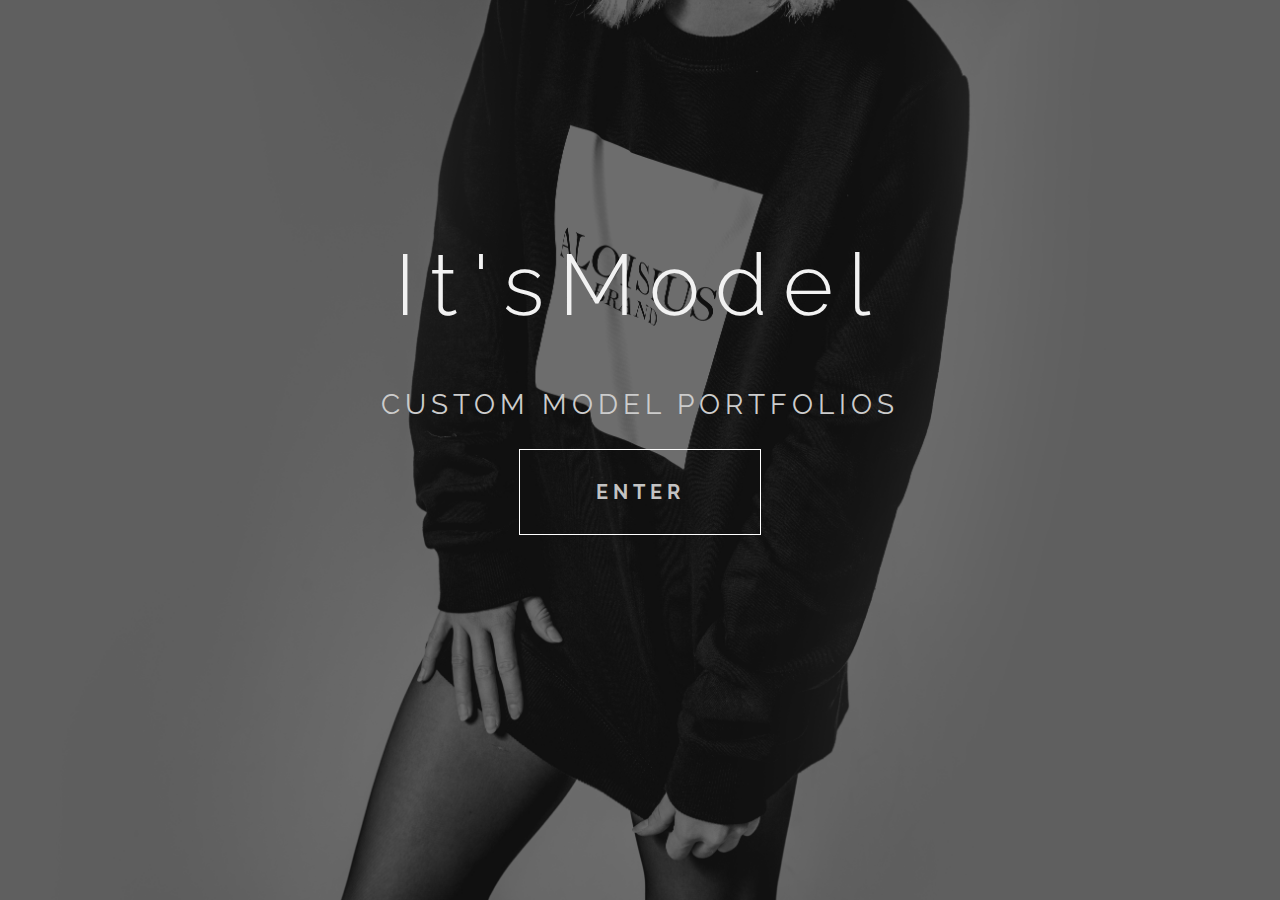
<file: index.html>
<!DOCTYPE html>
<html xmlns="http://www.w3.org/1999/xhtml">
    <head>
        <title>It's Model | Custom Model Portfolios</title>

        <meta http-equiv="Content-Type" content="text/html; charset=UTF-8"/>
        <meta name="description" content="Get a web site that helps you show your model portfolio" />
        <meta name="keywords" content="ItsModel, Model, Portfolio, Photographer" />
        <meta name="author" content="qwerty">
        <meta name="viewport" content="width=device-width, initial-scale=1, maximum-scale=1" />

        <link href="css/style.css" rel="stylesheet" type="text/css"/>
        <link href="css/animate.css" rel="stylesheet">
        <link href="https://fonts.googleapis.com/css?family=Raleway:100,400" rel="stylesheet">
    </head>
    <body class="index">
        <div class="color-overlay"></div>
        <div class="wrapper">
            <div class="about">
                <h1 class="animated fadeInDown delay-05s">It'sModel</h1>
                <p class="animated fadeInUp delay-1s">Custom Model Portfolios</p>
            </div>
            <div class="ver-mas">
                <a class="ghost-button animated fadeInUp delay-1s" href="home.html">ENTER</a>
            </div>
        </div>
    </body>
</html>
</file>
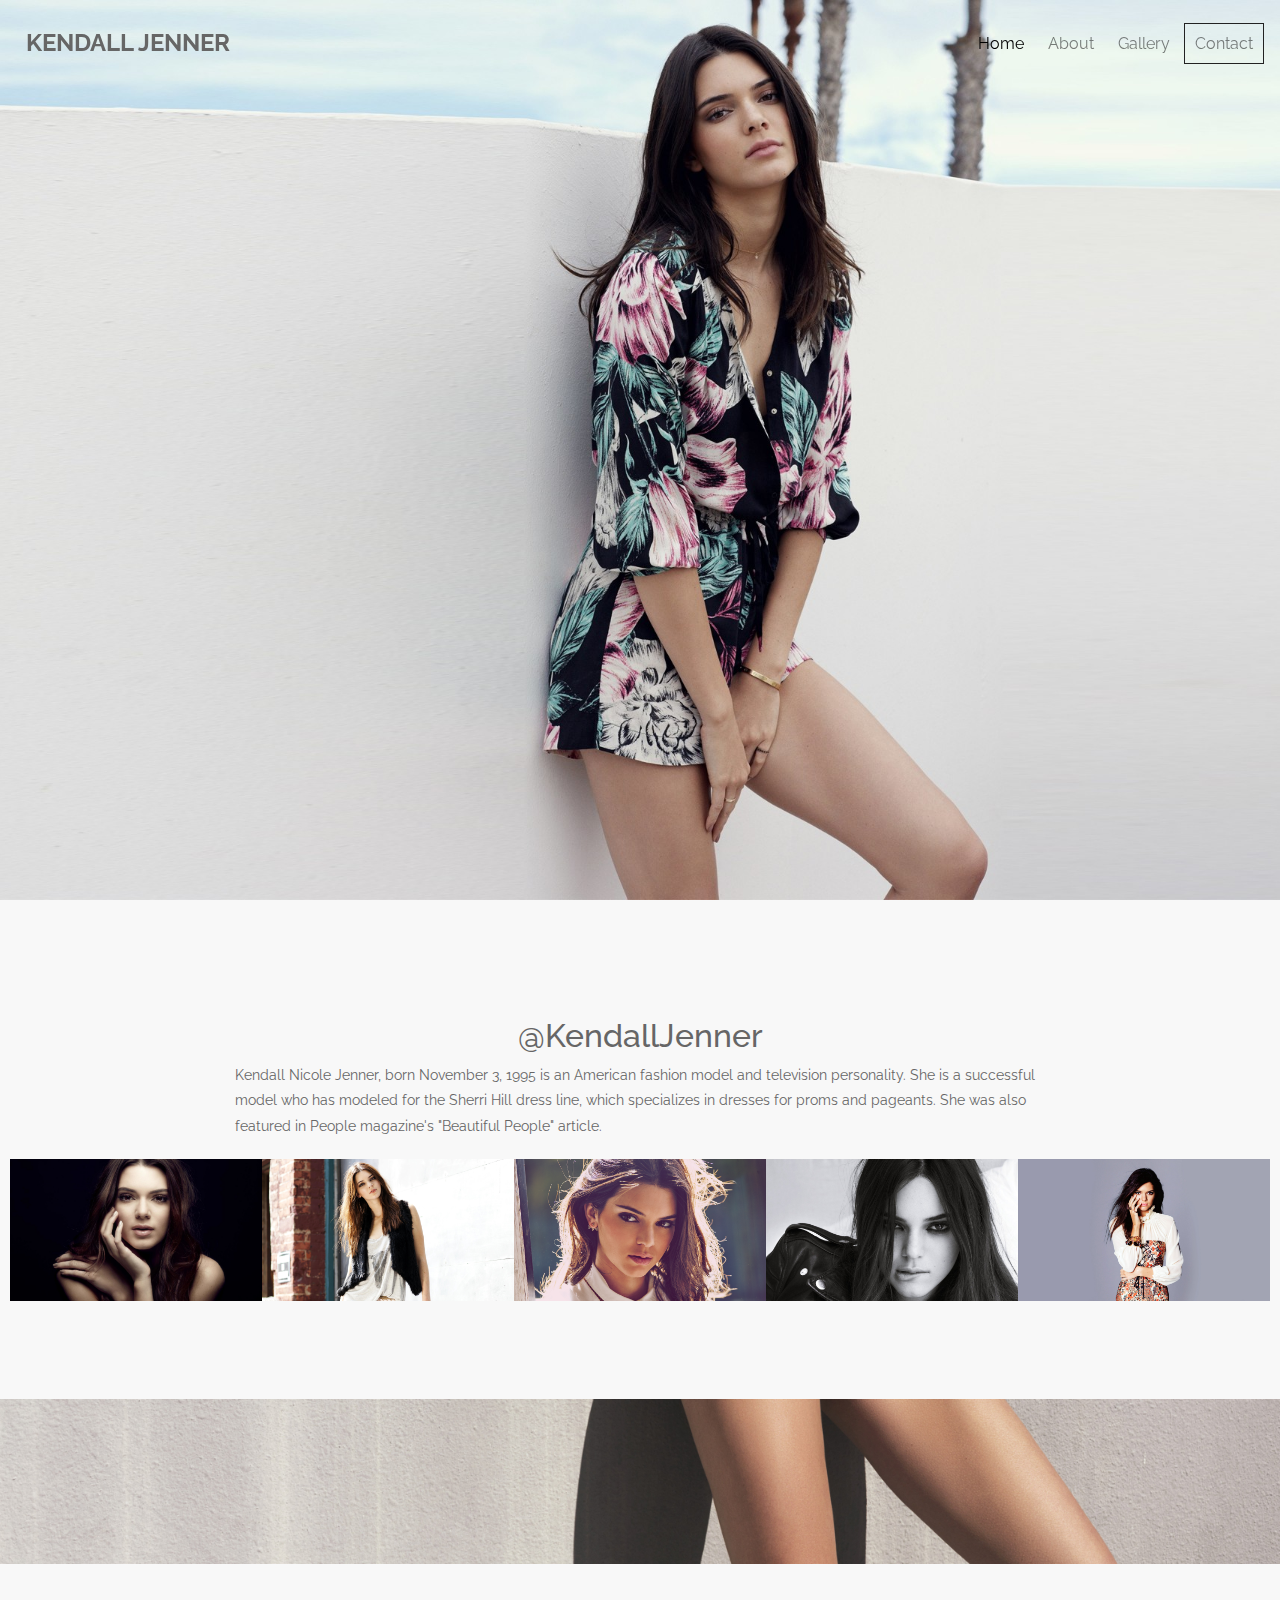
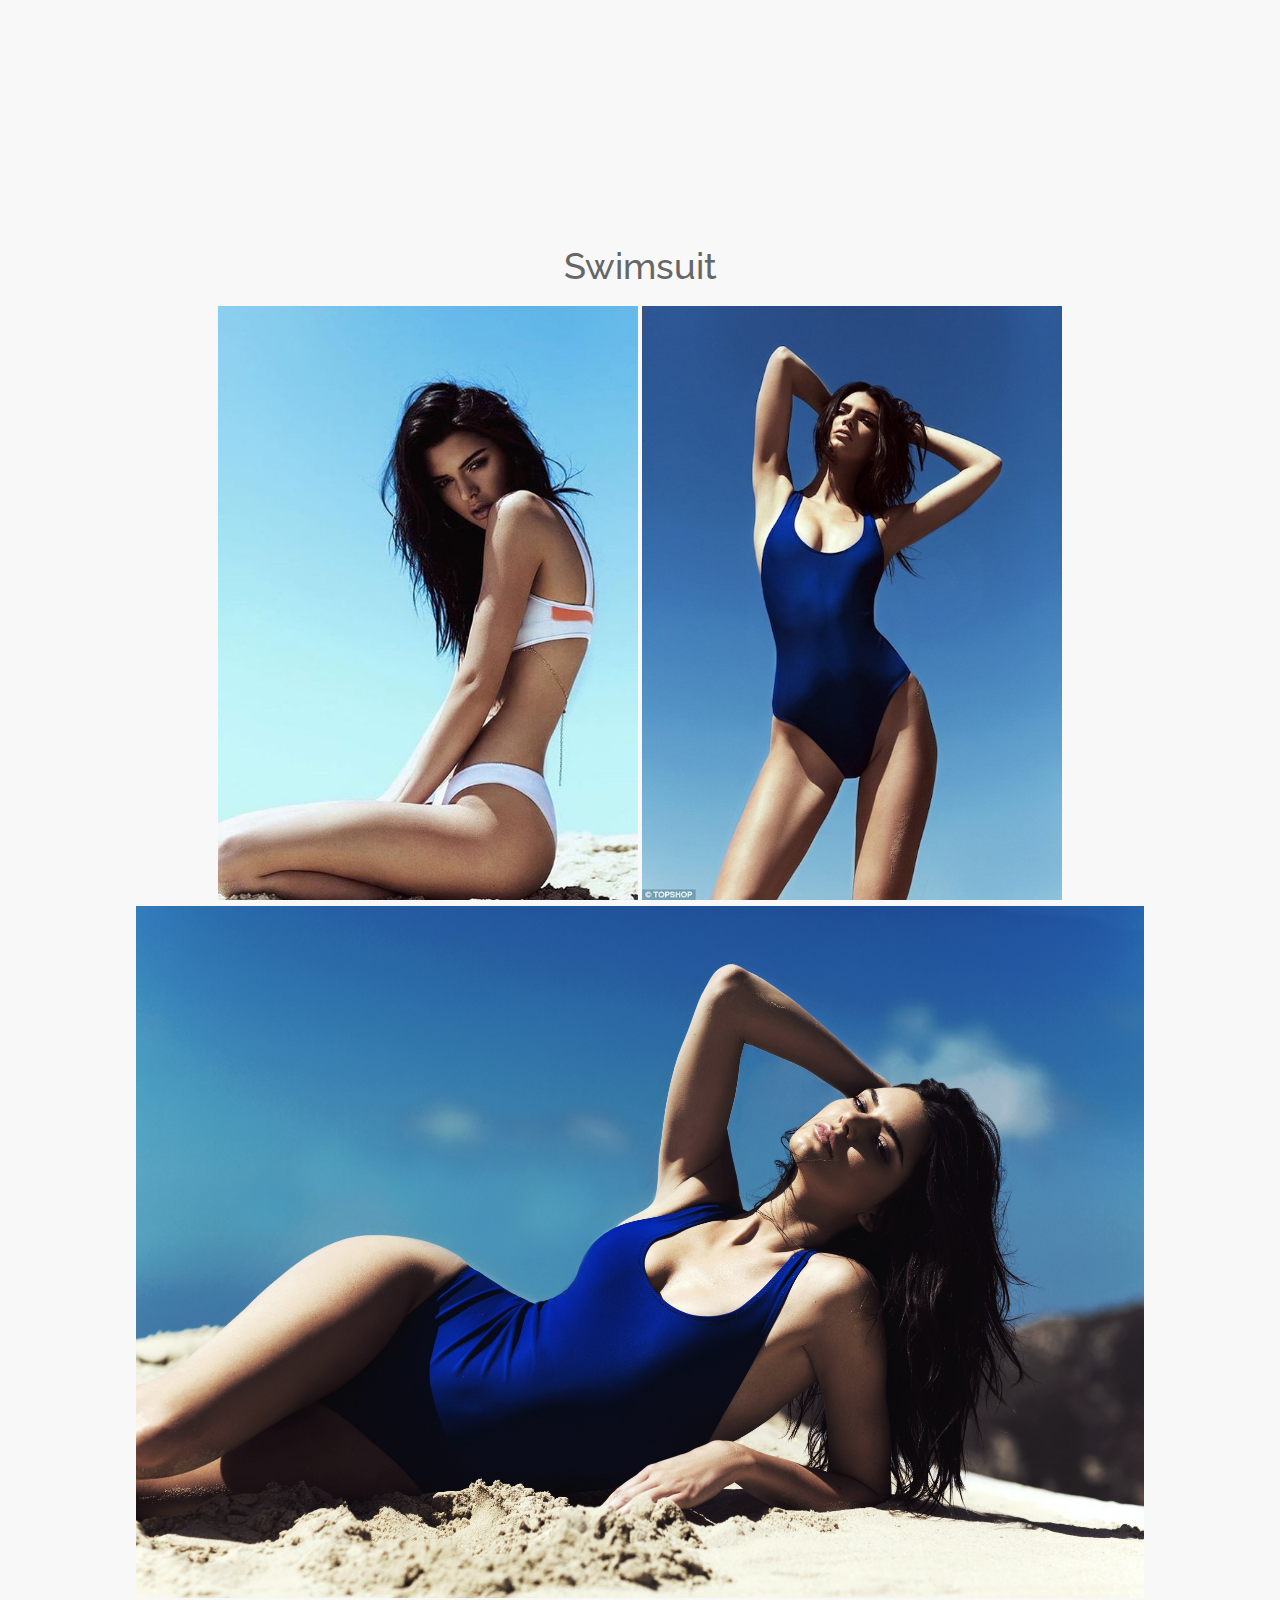
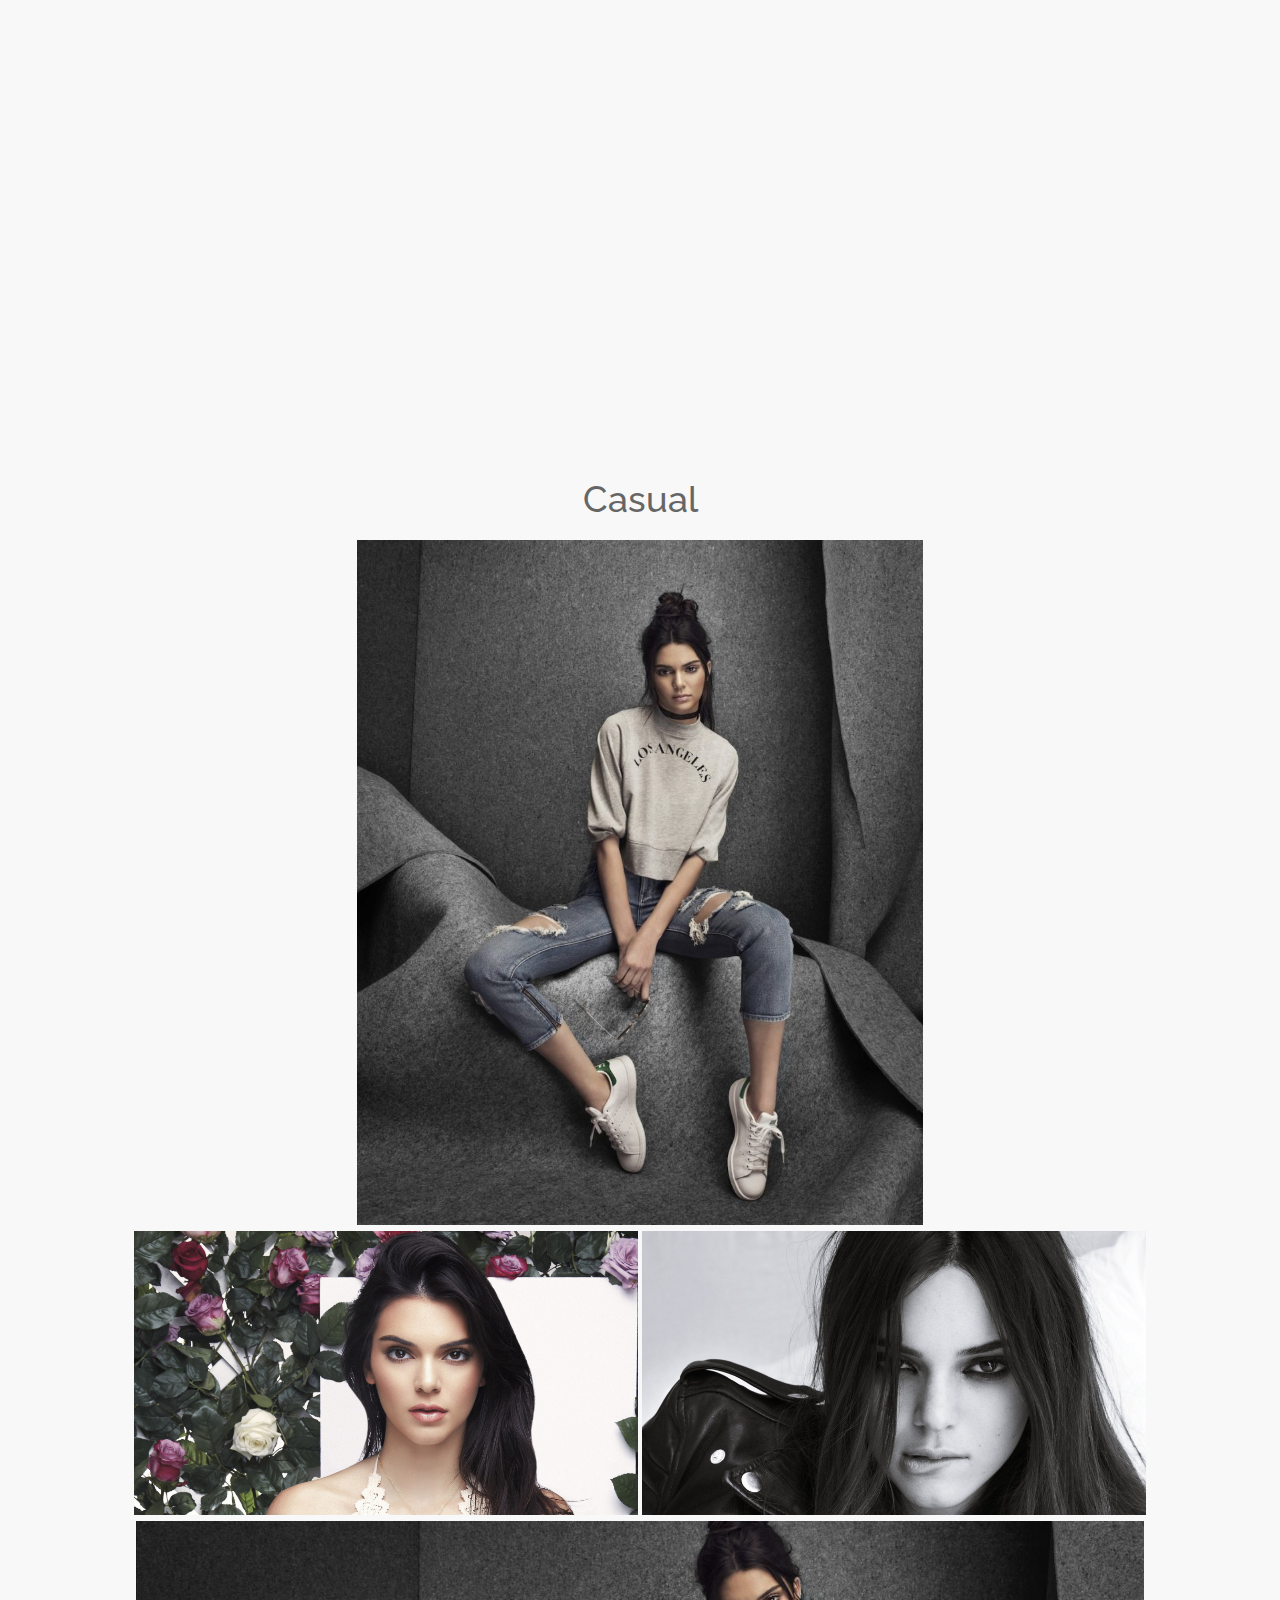
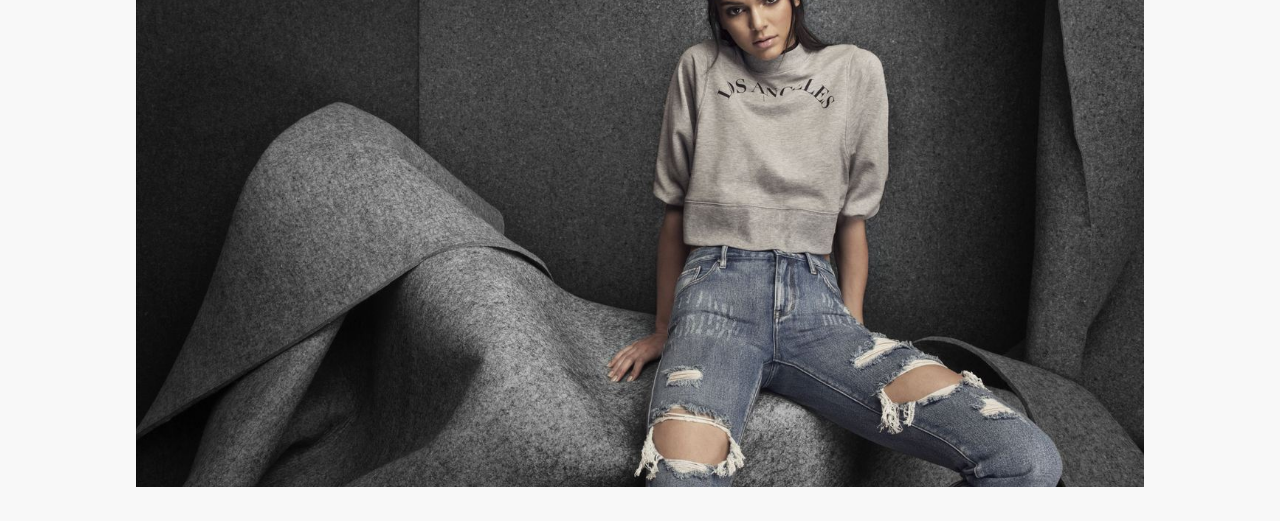
<file: demo1_home.html>
<!DOCTYPE html>
<html xmlns="http://www.w3.org/1999/xhtml">

<head>
    <title>It's Model | Custom Model Portfolios</title>

    <meta http-equiv="Content-Type" content="text/html; charset=UTF-8" />
    <meta name="description" content="Get a web site that helps you show your model portfolio" />
    <meta name="keywords" content="ItsModel, Model, Portfolio, Photographer" />
    <meta name="author" content="qwerty">
    <meta name="viewport" content="width=device-width, initial-scale=1, maximum-scale=1" />

    <!-- Animate.css -->
    <link rel="stylesheet" href="css/animate.css">
    <!-- Icomoon Icon Fonts-->
    <link rel="stylesheet" href="css/icomoon.css">
    <!-- Bootstrap  -->
    <link rel="stylesheet" href="css/bootstrap.css">
    <!-- Page css -->
    <link href="css/demo1.css" rel="stylesheet" type="text/css" />

    <link href="https://fonts.googleapis.com/css?family=Raleway:100,400" rel="stylesheet">
</head>

<body class="home">

    <nav class="navbar" role="navigation">
        <div class="container">
            <div class="row">
                <div class="col-xs-2 text-left">
                    <div id="navbar-logo"><a href="demo1_index.html">Kendall Jenner</a></div>
                </div>
                <div class="col-xs-10 text-right menu-1">
                    <ul>
                        <li class="active"><a href="#">Home</a></li>
                        <li><a href="#">About</a></li>
                        <li><a href="#gallery">Gallery</a></li>
                        <li><a class="ghost-button2" href="#">Contact</a></li>
                    </ul>
                </div>
            </div>

        </div>
    </nav>

    <header id="header" class="cover" role="banner" data-stellar-background-ratio="0.5">
        <div class="overlay"></div>
    </header>

    <div id="about">
        <div class="container">
            <div class="row row-pb-md">
                <div class="col-md-8 col-md-offset-2 text-left animate-box">
                    <h2>@KendallJenner</h2>
                    <p>Kendall Nicole Jenner, born November 3, 1995 is an American fashion model and television personality. She is a successful model who has modeled for the Sherri Hill dress line, which specializes in dresses for proms and pageants. She was also featured in People magazine's "Beautiful People" article.</p>
                </div>
            </div>

            <div class="row">
                <div class="col-md-4 col-sm-6 about">
                    <img src="images/demo1/kendall.jpg" alt="" class="img-responsive">
                </div>
                <div class="col-md-4 col-sm-6 about">
                    <img src="images/demo1/kendall3.jpg" alt="" class="img-responsive">
                </div>
                <div class="col-md-4 col-sm-6 about">
                    <img src="images/demo1/kendall2.jpg" alt="" class="img-responsive">
                </div>
                <div class="col-md-4 col-sm-6 about">
                    <img src="images/demo1/kendall5.jpg" alt="" class="img-responsive">
                </div>
                <div class="col-md-4 col-sm-6 about">
                    <img src="images/demo1/kendall6.jpg" alt="" class="img-responsive">
                </div>
            </div>
        </div>
    </div>

    <div id="gallery"></div>

    <section id="section-gallery" class="cover-gallery" role="banner" data-stellar-background-ratio="0.5">
        <div class="overlay"></div>
    </section>

    <div id="gallery-1">
        <div class="container">
            <div class="row row-pb-md">
                <div class="col-md-8 col-md-offset-2 text-left animate-box">
                    <h2>Swimsuit</h2>
                </div>
            </div>

            <div class="row">
                <div class="col-md-4 col-sm-6 gallery-1">
                    <img src="images/demo1/kendall23.jpg" alt="" class="img-responsive">
                </div>
                <div class="col-md-4 col-sm-6 gallery-1">
                    <img src="images/demo1/kendall25.jpg" alt="" class="img-responsive">
                </div>
            </div>
            <div class="row">
                <div class="col-md-4 col-sm-6 gallery-1">
                    <img src="images/demo1/kendall21.jpg" alt="" class="img-responsive">
                </div>
            </div>
        </div>
    </div>

    <section id="section-gallery2" class="cover-gallery2" role="banner" data-stellar-background-ratio="0.5">
        <div class="overlay"></div>
    </section>

    <div id="gallery-2">
        <div class="container">
            <div class="row row-pb-md">
                <div class="col-md-8 col-md-offset-2 text-left animate-box">
                    <h2>Casual</h2>
                </div>
            </div>

            <div class="row">
                <div class="col-md-4 col-sm-6 gallery-2">
                    <img src="images/demo1/kendall19.jpg" alt="" class="img-responsive">
                </div>
            </div>
            <div class="row">
                <div class="col-md-4 col-sm-6 gallery-2">
                    <img src="images/demo1/kendall8fix.jpg" alt="" class="img-responsive">
                </div>
                <div class="col-md-4 col-sm-6 gallery-2">
                    <img src="images/demo1/kendall5.jpg" alt="" class="img-responsive">
                </div>
            </div>
            <div class="row">
                <div class="col-md-4 col-sm-6 gallery-2">
                    <img src="images/demo1/kendall12.jpg" alt="" class="img-responsive">
                </div>
            </div>
        </div>
    </div>

    <div class="gototop js-top">
        <a href="#" class="js-gotop"><i class="icon-arrow-up"></i></a>
    </div>

    <!-- jQuery -->
    <script src="js/jquery.min.js"></script>
    <!-- jQuery Easing -->
    <script src="js/jquery.easing.1.3.js"></script>
    <!-- Bootstrap -->
    <script src="js/bootstrap.min.js"></script>
    <!-- Stellar -->
    <script src="js/jquery.stellar.min.js"></script>
    <!-- Main -->
    <script src="js/main.js"></script>

</body>

</html>
</file>
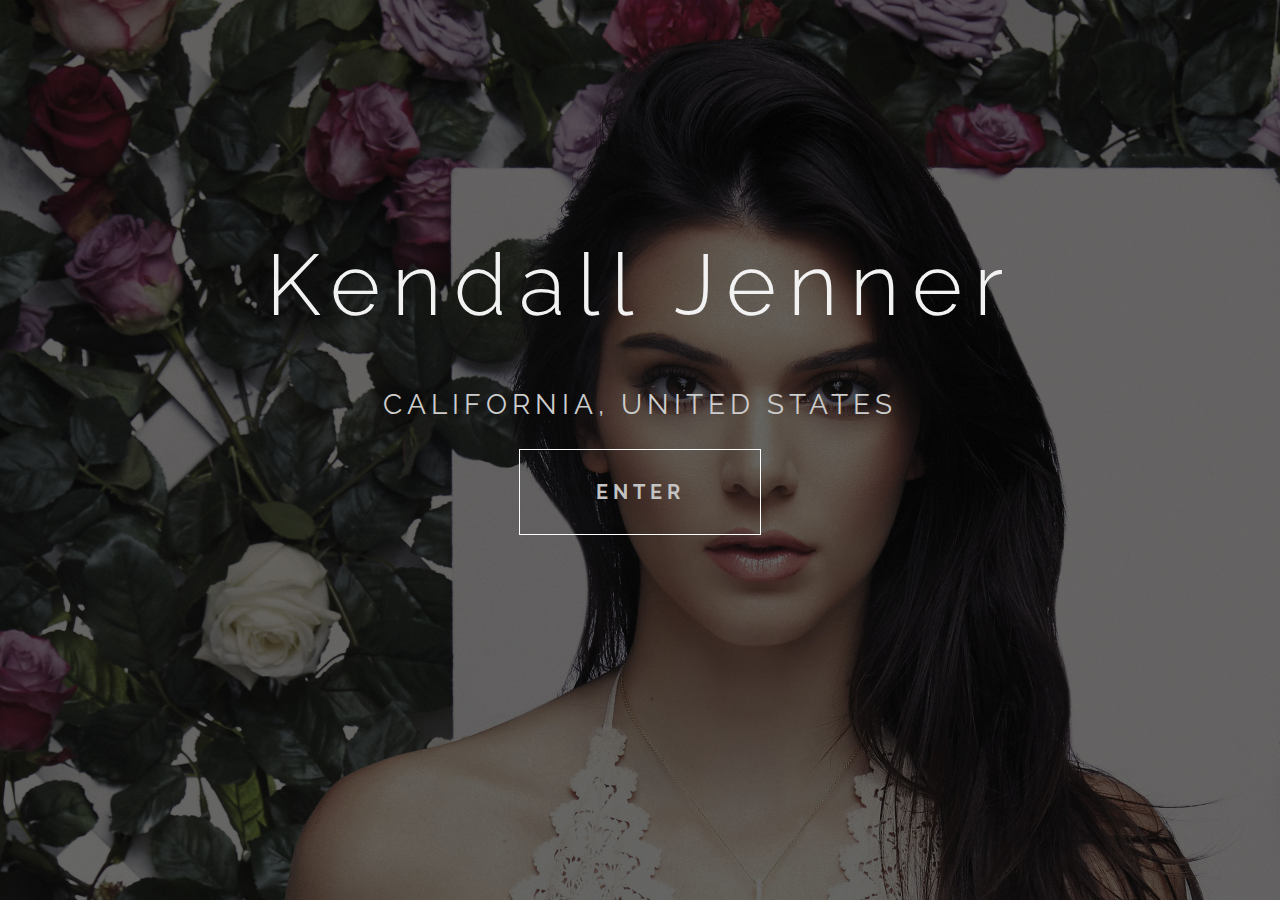
<file: demo1_index.html>
<!DOCTYPE html>
<html xmlns="http://www.w3.org/1999/xhtml">

<head>
    <title>It's Model | Custom Model Portfolios</title>

    <meta http-equiv="Content-Type" content="text/html; charset=UTF-8" />
    <meta name="description" content="Get a web site that helps you show your model portfolio" />
    <meta name="keywords" content="ItsModel, Model, Portfolio, Photographer" />
    <meta name="author" content="qwerty">
    <meta name="viewport" content="width=device-width, initial-scale=1, maximum-scale=1" />

    <link href="css/demo1.css" rel="stylesheet" type="text/css" />
    <link href="css/animate.css" rel="stylesheet">
    <link href="https://fonts.googleapis.com/css?family=Raleway:100,400" rel="stylesheet">
</head>

<body>
    <div class="color-overlay"></div>
    <div class="wrapper">
        <div class="nombre-modelo">
            <h1 class="animated fadeInDown delay-05s">Kendall Jenner</h1>
            <p class="animated fadeInUp delay-1s">California, United States</p>
        </div>
        <div class="ver-mas">
            <a class="ghost-button animated fadeInUp delay-1s" href="demo1_home.html">ENTER</a>
        </div>
    </div>
</body>

</html>
</file>
<file: css/style.css>
/* ==========================================================================
Landing page.
========================================================================== */

body.index {
    color: #666666;
    background: #000000;
    background: url('../images/principal/background.jpg') no-repeat center center fixed;
    -webkit-background-size: cover;
    -moz-background-size: cover;
    -o-background-size: cover;
    background-size: cover;
    font-family: 'Raleway', sans-serif;
}

.color-overlay {
    position: absolute;
    top: 0;
    right: 0;
    bottom: 0;
    left: 0;
    background-color: rgba(0, 0, 0, .5);
    z-index: 1;
}

.wrapper {
    position: absolute;
    z-index: 2;
    left: 0;
    right: 0;
    top: 20%;
    margin-left: auto;
    margin-right: auto;
    max-width: 750px;
}

.about h1 {
    font-size: 86px;
    line-height: 1.1em;
    text-transform: none;
    font-weight: 300;
    font-style: normal;
    letter-spacing: 15px;
    color: #f2f2f2;
    text-align: center;
}

.about p {
    font-size: 28px;
    line-height: 1.1em;
    text-transform: uppercase;
    font-weight: 400;
    font-style: normal;
    letter-spacing: 5px;
    color: #cccccc;
    text-align: center;
}

.ver-mas {
    text-align: center;
}

.ghost-button {
    font-size: 20px;
    letter-spacing: 5px;
    display: inline-block;
    width: 200px;
    padding: 30px 20px;
    color: #c3c3c3;
    border: 0.5px solid #ffffff;
    font-weight: bold;
    text-align: center;
    outline: none;
    text-decoration: none;
    transition: color 0.5s ease-out, background-color 0.5s ease-out;
}

.ghost-button:hover,
.ghost-button:active {
    background-color: rgba(255, 255, 255, .5);
    color: #333333;
    transition: color 0.5s ease-in, background-color 0.5s ease-in;
}


/* ==========================================================================
Home page.
========================================================================== */

body.home {
    color: #666666;
    background: #FFFFFF;
    -webkit-background-size: cover;
    -moz-background-size: cover;
    -o-background-size: cover;
    background-size: cover;
    font-family: 'Raleway', sans-serif;
}


/*temporal..*/

body.home a {
    display: inline-block;
    text-align: center;
}

body.home img {
    height: 300px;
    width: 531px;
}


/* ==========================================================================
Widgets.
========================================================================== */

.delay-05s {
    animation-delay: 0.5s;
    -webkit-animation-delay: 0.5s;
}

.delay-1s {
    animation-delay: 1s;
    -webkit-animation-delay: 1s;
}

.delay-105s {
    animation-delay: 1.5s;
    -webkit-animation-delay: 1.5s;
}

.delay-2s {
    animation-delay: 2s;
    -webkit-animation-delay: 2s;
}
</file>
<file: css/icomoon.css>
@font-face {
  font-family: 'icomoon';
  src:  url('../fonts/icomoon/icomoon.eot?6iuir');
  src:  url('../fonts/icomoon/icomoon.eot?6iuir#iefix') format('embedded-opentype'),
    url('../fonts/icomoon/icomoon.ttf?6iuir') format('truetype'),
    url('../fonts/icomoon/icomoon.woff?6iuir') format('woff'),
    url('../fonts/icomoon/icomoon.svg?6iuir#icomoon') format('svg');
  font-weight: normal;
  font-style: normal;
}

[class^="icon-"], [class*=" icon-"] {
  /* use !important to prevent issues with browser extensions that change fonts */
  font-family: 'icomoon' !important;
  speak: none;
  font-style: normal;
  font-weight: normal;
  font-variant: normal;
  text-transform: none;
  line-height: 1;

  /* Better Font Rendering =========== */
  -webkit-font-smoothing: antialiased;
  -moz-osx-font-smoothing: grayscale;
}

.icon-eye:before {
  content: "\e000";
}
.icon-paper-clip:before {
  content: "\e001";
}
.icon-mail:before {
  content: "\e002";
}
.icon-toggle:before {
  content: "\e003";
}
.icon-layout:before {
  content: "\e004";
}
.icon-link:before {
  content: "\e005";
}
.icon-bell:before {
  content: "\e006";
}
.icon-lock:before {
  content: "\e007";
}
.icon-unlock:before {
  content: "\e008";
}
.icon-ribbon:before {
  content: "\e009";
}
.icon-image:before {
  content: "\e010";
}
.icon-signal:before {
  content: "\e011";
}
.icon-target:before {
  content: "\e012";
}
.icon-clipboard:before {
  content: "\e013";
}
.icon-clock:before {
  content: "\e014";
}
.icon-watch:before {
  content: "\e015";
}
.icon-air-play:before {
  content: "\e016";
}
.icon-camera:before {
  content: "\e017";
}
.icon-video:before {
  content: "\e018";
}
.icon-disc:before {
  content: "\e019";
}
.icon-printer:before {
  content: "\e020";
}
.icon-monitor:before {
  content: "\e021";
}
.icon-server:before {
  content: "\e022";
}
.icon-cog:before {
  content: "\e023";
}
.icon-heart:before {
  content: "\e024";
}
.icon-paragraph:before {
  content: "\e025";
}
.icon-align-justify:before {
  content: "\e026";
}
.icon-align-left:before {
  content: "\e027";
}
.icon-align-center:before {
  content: "\e028";
}
.icon-align-right:before {
  content: "\e029";
}
.icon-book:before {
  content: "\e030";
}
.icon-layers:before {
  content: "\e031";
}
.icon-stack:before {
  content: "\e032";
}
.icon-stack-2:before {
  content: "\e033";
}
.icon-paper:before {
  content: "\e034";
}
.icon-paper-stack:before {
  content: "\e035";
}
.icon-search:before {
  content: "\e036";
}
.icon-zoom-in:before {
  content: "\e037";
}
.icon-zoom-out:before {
  content: "\e038";
}
.icon-reply:before {
  content: "\e039";
}
.icon-circle-plus:before {
  content: "\e040";
}
.icon-circle-minus:before {
  content: "\e041";
}
.icon-circle-check:before {
  content: "\e042";
}
.icon-circle-cross:before {
  content: "\e043";
}
.icon-square-plus:before {
  content: "\e044";
}
.icon-square-minus:before {
  content: "\e045";
}
.icon-square-check:before {
  content: "\e046";
}
.icon-square-cross:before {
  content: "\e047";
}
.icon-microphone:before {
  content: "\e048";
}
.icon-record:before {
  content: "\e049";
}
.icon-skip-back:before {
  content: "\e050";
}
.icon-rewind:before {
  content: "\e051";
}
.icon-play:before {
  content: "\e052";
}
.icon-pause:before {
  content: "\e053";
}
.icon-stop:before {
  content: "\e054";
}
.icon-fast-forward:before {
  content: "\e055";
}
.icon-skip-forward:before {
  content: "\e056";
}
.icon-shuffle:before {
  content: "\e057";
}
.icon-repeat:before {
  content: "\e058";
}
.icon-folder:before {
  content: "\e059";
}
.icon-umbrella:before {
  content: "\e060";
}
.icon-moon:before {
  content: "\e061";
}
.icon-thermometer:before {
  content: "\e062";
}
.icon-drop:before {
  content: "\e063";
}
.icon-sun:before {
  content: "\e064";
}
.icon-cloud:before {
  content: "\e065";
}
.icon-cloud-upload:before {
  content: "\e066";
}
.icon-cloud-download:before {
  content: "\e067";
}
.icon-upload:before {
  content: "\e068";
}
.icon-download:before {
  content: "\e069";
}
.icon-location:before {
  content: "\e070";
}
.icon-location-2:before {
  content: "\e071";
}
.icon-map:before {
  content: "\e072";
}
.icon-battery:before {
  content: "\e073";
}
.icon-head:before {
  content: "\e074";
}
.icon-briefcase:before {
  content: "\e075";
}
.icon-speech-bubble:before {
  content: "\e076";
}
.icon-anchor:before {
  content: "\e077";
}
.icon-globe:before {
  content: "\e078";
}
.icon-box:before {
  content: "\e079";
}
.icon-reload:before {
  content: "\e080";
}
.icon-share:before {
  content: "\e081";
}
.icon-marquee:before {
  content: "\e082";
}
.icon-marquee-plus:before {
  content: "\e083";
}
.icon-marquee-minus:before {
  content: "\e084";
}
.icon-tag:before {
  content: "\e085";
}
.icon-power:before {
  content: "\e086";
}
.icon-command:before {
  content: "\e087";
}
.icon-alt:before {
  content: "\e088";
}
.icon-esc:before {
  content: "\e089";
}
.icon-bar-graph:before {
  content: "\e090";
}
.icon-bar-graph-2:before {
  content: "\e091";
}
.icon-pie-graph:before {
  content: "\e092";
}
.icon-star:before {
  content: "\e093";
}
.icon-arrow-left:before {
  content: "\e094";
}
.icon-arrow-right:before {
  content: "\e095";
}
.icon-arrow-up:before {
  content: "\e096";
}
.icon-arrow-down:before {
  content: "\e097";
}
.icon-volume:before {
  content: "\e098";
}
.icon-mute:before {
  content: "\e099";
}
.icon-content-right:before {
  content: "\e100";
}
.icon-content-left:before {
  content: "\e101";
}
.icon-grid:before {
  content: "\e102";
}
.icon-grid-2:before {
  content: "\e103";
}
.icon-columns:before {
  content: "\e104";
}
.icon-loader:before {
  content: "\e105";
}
.icon-bag:before {
  content: "\e106";
}
.icon-ban:before {
  content: "\e107";
}
.icon-flag:before {
  content: "\e108";
}
.icon-trash:before {
  content: "\e109";
}
.icon-expand:before {
  content: "\e110";
}
.icon-contract:before {
  content: "\e111";
}
.icon-maximize:before {
  content: "\e112";
}
.icon-minimize:before {
  content: "\e113";
}
.icon-plus:before {
  content: "\e114";
}
.icon-minus:before {
  content: "\e115";
}
.icon-check:before {
  content: "\e116";
}
.icon-cross:before {
  content: "\e117";
}
.icon-move:before {
  content: "\e118";
}
.icon-delete:before {
  content: "\e119";
}
.icon-menu:before {
  content: "\e120";
}
.icon-archive:before {
  content: "\e121";
}
.icon-inbox:before {
  content: "\e122";
}
.icon-outbox:before {
  content: "\e123";
}
.icon-file:before {
  content: "\e124";
}
.icon-file-add:before {
  content: "\e125";
}
.icon-file-subtract:before {
  content: "\e126";
}
.icon-help:before {
  content: "\e127";
}
.icon-open:before {
  content: "\e128";
}
.icon-ellipsis:before {
  content: "\e129";
}
.icon-add-to-list:before {
  content: "\e900";
}
.icon-classic-computer:before {
  content: "\e901";
}
.icon-controller-fast-backward:before {
  content: "\e902";
}
.icon-creative-commons-attribution:before {
  content: "\e903";
}
.icon-creative-commons-noderivs:before {
  content: "\e904";
}
.icon-creative-commons-noncommercial-eu:before {
  content: "\e905";
}
.icon-creative-commons-noncommercial-us:before {
  content: "\e906";
}
.icon-creative-commons-public-domain:before {
  content: "\e907";
}
.icon-creative-commons-remix:before {
  content: "\e908";
}
.icon-creative-commons-share:before {
  content: "\e909";
}
.icon-creative-commons-sharealike:before {
  content: "\e90a";
}
.icon-creative-commons:before {
  content: "\e90b";
}
.icon-document-landscape:before {
  content: "\e90c";
}
.icon-remove-user:before {
  content: "\e90d";
}
.icon-warning:before {
  content: "\e90e";
}
.icon-arrow-bold-down:before {
  content: "\e90f";
}
.icon-arrow-bold-left:before {
  content: "\e910";
}
.icon-arrow-bold-right:before {
  content: "\e911";
}
.icon-arrow-bold-up:before {
  content: "\e912";
}
.icon-arrow-down2:before {
  content: "\e913";
}
.icon-arrow-left2:before {
  content: "\e914";
}
.icon-arrow-long-down:before {
  content: "\e915";
}
.icon-arrow-long-left:before {
  content: "\e916";
}
.icon-arrow-long-right:before {
  content: "\e917";
}
.icon-arrow-long-up:before {
  content: "\e918";
}
.icon-arrow-right2:before {
  content: "\e919";
}
.icon-arrow-up2:before {
  content: "\e91a";
}
.icon-arrow-with-circle-down:before {
  content: "\e91b";
}
.icon-arrow-with-circle-left:before {
  content: "\e91c";
}
.icon-arrow-with-circle-right:before {
  content: "\e91d";
}
.icon-arrow-with-circle-up:before {
  content: "\e91e";
}
.icon-bookmark:before {
  content: "\e91f";
}
.icon-bookmarks:before {
  content: "\e920";
}
.icon-chevron-down:before {
  content: "\e921";
}
.icon-chevron-left:before {
  content: "\e922";
}
.icon-chevron-right:before {
  content: "\e923";
}
.icon-chevron-small-down:before {
  content: "\e924";
}
.icon-chevron-small-left:before {
  content: "\e925";
}
.icon-chevron-small-right:before {
  content: "\e926";
}
.icon-chevron-small-up:before {
  content: "\e927";
}
.icon-chevron-thin-down:before {
  content: "\e928";
}
.icon-chevron-thin-left:before {
  content: "\e929";
}
.icon-chevron-thin-right:before {
  content: "\e92a";
}
.icon-chevron-thin-up:before {
  content: "\e92b";
}
.icon-chevron-up:before {
  content: "\e92c";
}
.icon-chevron-with-circle-down:before {
  content: "\e92d";
}
.icon-chevron-with-circle-left:before {
  content: "\e92e";
}
.icon-chevron-with-circle-right:before {
  content: "\e92f";
}
.icon-chevron-with-circle-up:before {
  content: "\e930";
}
.icon-cloud2:before {
  content: "\e931";
}
.icon-controller-fast-forward:before {
  content: "\e932";
}
.icon-controller-jump-to-start:before {
  content: "\e933";
}
.icon-controller-next:before {
  content: "\e934";
}
.icon-controller-paus:before {
  content: "\e935";
}
.icon-controller-play:before {
  content: "\e936";
}
.icon-controller-record:before {
  content: "\e937";
}
.icon-controller-stop:before {
  content: "\e938";
}
.icon-controller-volume:before {
  content: "\e939";
}
.icon-dot-single:before {
  content: "\e93a";
}
.icon-dots-three-horizontal:before {
  content: "\e93b";
}
.icon-dots-three-vertical:before {
  content: "\e93c";
}
.icon-dots-two-horizontal:before {
  content: "\e93d";
}
.icon-dots-two-vertical:before {
  content: "\e93e";
}
.icon-download2:before {
  content: "\e93f";
}
.icon-emoji-flirt:before {
  content: "\e940";
}
.icon-flow-branch:before {
  content: "\e941";
}
.icon-flow-cascade:before {
  content: "\e942";
}
.icon-flow-line:before {
  content: "\e943";
}
.icon-flow-parallel:before {
  content: "\e944";
}
.icon-flow-tree:before {
  content: "\e945";
}
.icon-install:before {
  content: "\e946";
}
.icon-layers2:before {
  content: "\e947";
}
.icon-open-book:before {
  content: "\e948";
}
.icon-resize-100:before {
  content: "\e949";
}
.icon-resize-full-screen:before {
  content: "\e94a";
}
.icon-save:before {
  content: "\e94b";
}
.icon-select-arrows:before {
  content: "\e94c";
}
.icon-sound-mute:before {
  content: "\e94d";
}
.icon-sound:before {
  content: "\e94e";
}
.icon-trash2:before {
  content: "\e94f";
}
.icon-triangle-down:before {
  content: "\e950";
}
.icon-triangle-left:before {
  content: "\e951";
}
.icon-triangle-right:before {
  content: "\e952";
}
.icon-triangle-up:before {
  content: "\e953";
}
.icon-uninstall:before {
  content: "\e954";
}
.icon-upload-to-cloud:before {
  content: "\e955";
}
.icon-upload2:before {
  content: "\e956";
}
.icon-add-user:before {
  content: "\e957";
}
.icon-address:before {
  content: "\e958";
}
.icon-adjust:before {
  content: "\e959";
}
.icon-air:before {
  content: "\e95a";
}
.icon-aircraft-landing:before {
  content: "\e95b";
}
.icon-aircraft-take-off:before {
  content: "\e95c";
}
.icon-aircraft:before {
  content: "\e95d";
}
.icon-align-bottom:before {
  content: "\e95e";
}
.icon-align-horizontal-middle:before {
  content: "\e95f";
}
.icon-align-left2:before {
  content: "\e960";
}
.icon-align-right2:before {
  content: "\e961";
}
.icon-align-top:before {
  content: "\e962";
}
.icon-align-vertical-middle:before {
  content: "\e963";
}
.icon-archive2:before {
  content: "\e964";
}
.icon-area-graph:before {
  content: "\e965";
}
.icon-attachment:before {
  content: "\e966";
}
.icon-awareness-ribbon:before {
  content: "\e967";
}
.icon-back-in-time:before {
  content: "\e968";
}
.icon-back:before {
  content: "\e969";
}
.icon-bar-graph2:before {
  content: "\e96a";
}
.icon-battery2:before {
  content: "\e96b";
}
.icon-beamed-note:before {
  content: "\e96c";
}
.icon-bell2:before {
  content: "\e96d";
}
.icon-blackboard:before {
  content: "\e96e";
}
.icon-block:before {
  content: "\e96f";
}
.icon-book2:before {
  content: "\e970";
}
.icon-bowl:before {
  content: "\e971";
}
.icon-box2:before {
  content: "\e972";
}
.icon-briefcase2:before {
  content: "\e973";
}
.icon-browser:before {
  content: "\e974";
}
.icon-brush:before {
  content: "\e975";
}
.icon-bucket:before {
  content: "\e976";
}
.icon-cake:before {
  content: "\e977";
}
.icon-calculator:before {
  content: "\e978";
}
.icon-calendar:before {
  content: "\e979";
}
.icon-camera2:before {
  content: "\e97a";
}
.icon-ccw:before {
  content: "\e97b";
}
.icon-chat:before {
  content: "\e97c";
}
.icon-check2:before {
  content: "\e97d";
}
.icon-circle-with-cross:before {
  content: "\e97e";
}
.icon-circle-with-minus:before {
  content: "\e97f";
}
.icon-circle-with-plus:before {
  content: "\e980";
}
.icon-circle:before {
  content: "\e981";
}
.icon-circular-graph:before {
  content: "\e982";
}
.icon-clapperboard:before {
  content: "\e983";
}
.icon-clipboard2:before {
  content: "\e984";
}
.icon-clock2:before {
  content: "\e985";
}
.icon-code:before {
  content: "\e986";
}
.icon-cog2:before {
  content: "\e987";
}
.icon-colours:before {
  content: "\e988";
}
.icon-compass:before {
  content: "\e989";
}
.icon-copy:before {
  content: "\e98a";
}
.icon-credit-card:before {
  content: "\e98b";
}
.icon-credit:before {
  content: "\e98c";
}
.icon-cross2:before {
  content: "\e98d";
}
.icon-cup:before {
  content: "\e98e";
}
.icon-cw:before {
  content: "\e98f";
}
.icon-cycle:before {
  content: "\e990";
}
.icon-database:before {
  content: "\e991";
}
.icon-dial-pad:before {
  content: "\e992";
}
.icon-direction:before {
  content: "\e993";
}
.icon-document:before {
  content: "\e994";
}
.icon-documents:before {
  content: "\e995";
}
.icon-drink:before {
  content: "\e996";
}
.icon-drive:before {
  content: "\e997";
}
.icon-drop2:before {
  content: "\e998";
}
.icon-edit:before {
  content: "\e999";
}
.icon-email:before {
  content: "\e99a";
}
.icon-emoji-happy:before {
  content: "\e99b";
}
.icon-emoji-neutral:before {
  content: "\e99c";
}
.icon-emoji-sad:before {
  content: "\e99d";
}
.icon-erase:before {
  content: "\e99e";
}
.icon-eraser:before {
  content: "\e99f";
}
.icon-export:before {
  content: "\e9a0";
}
.icon-eye2:before {
  content: "\e9a1";
}
.icon-feather:before {
  content: "\e9a2";
}
.icon-flag2:before {
  content: "\e9a3";
}
.icon-flash:before {
  content: "\e9a4";
}
.icon-flashlight:before {
  content: "\e9a5";
}
.icon-flat-brush:before {
  content: "\e9a6";
}
.icon-folder-images:before {
  content: "\e9a7";
}
.icon-folder-music:before {
  content: "\e9a8";
}
.icon-folder-video:before {
  content: "\e9a9";
}
.icon-folder2:before {
  content: "\e9aa";
}
.icon-forward:before {
  content: "\e9ab";
}
.icon-funnel:before {
  content: "\e9ac";
}
.icon-game-controller:before {
  content: "\e9ad";
}
.icon-gauge:before {
  content: "\e9ae";
}
.icon-globe2:before {
  content: "\e9af";
}
.icon-graduation-cap:before {
  content: "\e9b0";
}
.icon-grid2:before {
  content: "\e9b1";
}
.icon-hair-cross:before {
  content: "\e9b2";
}
.icon-hand:before {
  content: "\e9b3";
}
.icon-heart-outlined:before {
  content: "\e9b4";
}
.icon-heart2:before {
  content: "\e9b5";
}
.icon-help-with-circle:before {
  content: "\e9b6";
}
.icon-help2:before {
  content: "\e9b7";
}
.icon-home:before {
  content: "\e9b8";
}
.icon-hour-glass:before {
  content: "\e9b9";
}
.icon-image-inverted:before {
  content: "\e9ba";
}
.icon-image2:before {
  content: "\e9bb";
}
.icon-images:before {
  content: "\e9bc";
}
.icon-inbox2:before {
  content: "\e9bd";
}
.icon-infinity:before {
  content: "\e9be";
}
.icon-info-with-circle:before {
  content: "\e9bf";
}
.icon-info:before {
  content: "\e9c0";
}
.icon-key:before {
  content: "\e9c1";
}
.icon-keyboard:before {
  content: "\e9c2";
}
.icon-lab-flask:before {
  content: "\e9c3";
}
.icon-landline:before {
  content: "\e9c4";
}
.icon-language:before {
  content: "\e9c5";
}
.icon-laptop:before {
  content: "\e9c6";
}
.icon-leaf:before {
  content: "\e9c7";
}
.icon-level-down:before {
  content: "\e9c8";
}
.icon-level-up:before {
  content: "\e9c9";
}
.icon-lifebuoy:before {
  content: "\e9ca";
}
.icon-light-bulb:before {
  content: "\e9cb";
}
.icon-light-down:before {
  content: "\e9cc";
}
.icon-light-up:before {
  content: "\e9cd";
}
.icon-line-graph:before {
  content: "\e9ce";
}
.icon-link2:before {
  content: "\e9cf";
}
.icon-list:before {
  content: "\e9d0";
}
.icon-location-pin:before {
  content: "\e9d1";
}
.icon-location2:before {
  content: "\e9d2";
}
.icon-lock-open:before {
  content: "\e9d3";
}
.icon-lock2:before {
  content: "\e9d4";
}
.icon-log-out:before {
  content: "\e9d5";
}
.icon-login:before {
  content: "\e9d6";
}
.icon-loop:before {
  content: "\e9d7";
}
.icon-magnet:before {
  content: "\e9d8";
}
.icon-magnifying-glass:before {
  content: "\e9d9";
}
.icon-mail2:before {
  content: "\e9da";
}
.icon-man:before {
  content: "\e9db";
}
.icon-map2:before {
  content: "\e9dc";
}
.icon-mask:before {
  content: "\e9dd";
}
.icon-medal:before {
  content: "\e9de";
}
.icon-megaphone:before {
  content: "\e9df";
}
.icon-menu2:before {
  content: "\e9e0";
}
.icon-message:before {
  content: "\e9e1";
}
.icon-mic:before {
  content: "\e9e2";
}
.icon-minus2:before {
  content: "\e9e3";
}
.icon-mobile:before {
  content: "\e9e4";
}
.icon-modern-mic:before {
  content: "\e9e5";
}
.icon-moon2:before {
  content: "\e9e6";
}
.icon-mouse:before {
  content: "\e9e7";
}
.icon-music:before {
  content: "\e9e8";
}
.icon-network:before {
  content: "\e9e9";
}
.icon-new-message:before {
  content: "\e9ea";
}
.icon-new:before {
  content: "\e9eb";
}
.icon-news:before {
  content: "\e9ec";
}
.icon-note:before {
  content: "\e9ed";
}
.icon-notification:before {
  content: "\e9ee";
}
.icon-old-mobile:before {
  content: "\e9ef";
}
.icon-old-phone:before {
  content: "\e9f0";
}
.icon-palette:before {
  content: "\e9f1";
}
.icon-paper-plane:before {
  content: "\e9f2";
}
.icon-pencil:before {
  content: "\e9f3";
}
.icon-phone:before {
  content: "\e9f4";
}
.icon-pie-chart:before {
  content: "\e9f5";
}
.icon-pin:before {
  content: "\e9f6";
}
.icon-plus2:before {
  content: "\e9f7";
}
.icon-popup:before {
  content: "\e9f8";
}
.icon-power-plug:before {
  content: "\e9f9";
}
.icon-price-ribbon:before {
  content: "\e9fa";
}
.icon-price-tag:before {
  content: "\e9fb";
}
.icon-print:before {
  content: "\e9fc";
}
.icon-progress-empty:before {
  content: "\e9fd";
}
.icon-progress-full:before {
  content: "\e9fe";
}
.icon-progress-one:before {
  content: "\e9ff";
}
.icon-progress-two:before {
  content: "\ea00";
}
.icon-publish:before {
  content: "\ea01";
}
.icon-quote:before {
  content: "\ea02";
}
.icon-radio:before {
  content: "\ea03";
}
.icon-reply-all:before {
  content: "\ea04";
}
.icon-reply2:before {
  content: "\ea05";
}
.icon-retweet:before {
  content: "\ea06";
}
.icon-rocket:before {
  content: "\ea07";
}
.icon-round-brush:before {
  content: "\ea08";
}
.icon-rss:before {
  content: "\ea09";
}
.icon-ruler:before {
  content: "\ea0a";
}
.icon-scissors:before {
  content: "\ea0b";
}
.icon-share-alternitive:before {
  content: "\ea0c";
}
.icon-share2:before {
  content: "\ea0d";
}
.icon-shareable:before {
  content: "\ea0e";
}
.icon-shield:before {
  content: "\ea0f";
}
.icon-shop:before {
  content: "\ea10";
}
.icon-shopping-bag:before {
  content: "\ea11";
}
.icon-shopping-basket:before {
  content: "\ea12";
}
.icon-shopping-cart:before {
  content: "\ea13";
}
.icon-shuffle2:before {
  content: "\ea14";
}
.icon-signal2:before {
  content: "\ea15";
}
.icon-sound-mix:before {
  content: "\ea16";
}
.icon-sports-club:before {
  content: "\ea17";
}
.icon-spreadsheet:before {
  content: "\ea18";
}
.icon-squared-cross:before {
  content: "\ea19";
}
.icon-squared-minus:before {
  content: "\ea1a";
}
.icon-squared-plus:before {
  content: "\ea1b";
}
.icon-star-outlined:before {
  content: "\ea1c";
}
.icon-star2:before {
  content: "\ea1d";
}
.icon-stopwatch:before {
  content: "\ea1e";
}
.icon-suitcase:before {
  content: "\ea1f";
}
.icon-swap:before {
  content: "\ea20";
}
.icon-sweden:before {
  content: "\ea21";
}
.icon-switch:before {
  content: "\ea22";
}
.icon-tablet:before {
  content: "\ea23";
}
.icon-tag2:before {
  content: "\ea24";
}
.icon-text-document-inverted:before {
  content: "\ea25";
}
.icon-text-document:before {
  content: "\ea26";
}
.icon-text:before {
  content: "\ea27";
}
.icon-thermometer2:before {
  content: "\ea28";
}
.icon-thumbs-down:before {
  content: "\ea29";
}
.icon-thumbs-up:before {
  content: "\ea2a";
}
.icon-thunder-cloud:before {
  content: "\ea2b";
}
.icon-ticket:before {
  content: "\ea2c";
}
.icon-time-slot:before {
  content: "\ea2d";
}
.icon-tools:before {
  content: "\ea2e";
}
.icon-traffic-cone:before {
  content: "\ea2f";
}
.icon-tree:before {
  content: "\ea30";
}
.icon-trophy:before {
  content: "\ea31";
}
.icon-tv:before {
  content: "\ea32";
}
.icon-typing:before {
  content: "\ea33";
}
.icon-unread:before {
  content: "\ea34";
}
.icon-untag:before {
  content: "\ea35";
}
.icon-user:before {
  content: "\ea36";
}
.icon-users:before {
  content: "\ea37";
}
.icon-v-card:before {
  content: "\ea38";
}
.icon-video2:before {
  content: "\ea39";
}
.icon-vinyl:before {
  content: "\ea3a";
}
.icon-voicemail:before {
  content: "\ea3b";
}
.icon-wallet:before {
  content: "\ea3c";
}
.icon-water:before {
  content: "\ea3d";
}
.icon-px-with-circle:before {
  content: "\ea3e";
}
.icon-px:before {
  content: "\ea3f";
}
.icon-basecamp:before {
  content: "\ea40";
}
.icon-behance:before {
  content: "\ea41";
}
.icon-creative-cloud:before {
  content: "\ea42";
}
.icon-dropbox:before {
  content: "\ea43";
}
.icon-evernote:before {
  content: "\ea44";
}
.icon-flattr:before {
  content: "\ea45";
}
.icon-foursquare:before {
  content: "\ea46";
}
.icon-google-drive:before {
  content: "\ea47";
}
.icon-google-hangouts:before {
  content: "\ea48";
}
.icon-grooveshark:before {
  content: "\ea49";
}
.icon-icloud:before {
  content: "\ea4a";
}
.icon-mixi:before {
  content: "\ea4b";
}
.icon-onedrive:before {
  content: "\ea4c";
}
.icon-paypal:before {
  content: "\ea4d";
}
.icon-picasa:before {
  content: "\ea4e";
}
.icon-qq:before {
  content: "\ea4f";
}
.icon-rdio-with-circle:before {
  content: "\ea50";
}
.icon-renren:before {
  content: "\ea51";
}
.icon-scribd:before {
  content: "\ea52";
}
.icon-sina-weibo:before {
  content: "\ea53";
}
.icon-skype-with-circle:before {
  content: "\ea54";
}
.icon-skype:before {
  content: "\ea55";
}
.icon-slideshare:before {
  content: "\ea56";
}
.icon-smashing:before {
  content: "\ea57";
}
.icon-soundcloud:before {
  content: "\ea58";
}
.icon-spotify-with-circle:before {
  content: "\ea59";
}
.icon-spotify:before {
  content: "\ea5a";
}
.icon-swarm:before {
  content: "\ea5b";
}
.icon-vine-with-circle:before {
  content: "\ea5c";
}
.icon-vine:before {
  content: "\ea5d";
}
.icon-vk-alternitive:before {
  content: "\ea5e";
}
.icon-vk-with-circle:before {
  content: "\ea5f";
}
.icon-vk:before {
  content: "\ea60";
}
.icon-xing-with-circle:before {
  content: "\ea61";
}
.icon-xing:before {
  content: "\ea62";
}
.icon-yelp:before {
  content: "\ea63";
}
.icon-dribbble-with-circle:before {
  content: "\ea64";
}
.icon-dribbble:before {
  content: "\ea65";
}
.icon-facebook-with-circle:before {
  content: "\ea66";
}
.icon-facebook:before {
  content: "\ea67";
}
.icon-flickr-with-circle:before {
  content: "\ea68";
}
.icon-flickr:before {
  content: "\ea69";
}
.icon-github-with-circle:before {
  content: "\ea6a";
}
.icon-github:before {
  content: "\ea6b";
}
.icon-google-with-circle:before {
  content: "\ea6c";
}
.icon-google:before {
  content: "\ea6d";
}
.icon-instagram-with-circle:before {
  content: "\ea6e";
}
.icon-instagram:before {
  content: "\ea6f";
}
.icon-lastfm-with-circle:before {
  content: "\ea70";
}
.icon-lastfm:before {
  content: "\ea71";
}
.icon-linkedin-with-circle:before {
  content: "\ea72";
}
.icon-linkedin:before {
  content: "\ea73";
}
.icon-pinterest-with-circle:before {
  content: "\ea74";
}
.icon-pinterest:before {
  content: "\ea75";
}
.icon-rdio:before {
  content: "\ea76";
}
.icon-stumbleupon-with-circle:before {
  content: "\ea77";
}
.icon-stumbleupon:before {
  content: "\ea78";
}
.icon-tumblr-with-circle:before {
  content: "\ea79";
}
.icon-tumblr:before {
  content: "\ea7a";
}
.icon-twitter-with-circle:before {
  content: "\ea7b";
}
.icon-twitter:before {
  content: "\ea7c";
}
.icon-vimeo-with-circle:before {
  content: "\ea7d";
}
.icon-vimeo:before {
  content: "\ea7e";
}
.icon-youtube-with-circle:before {
  content: "\ea7f";
}
.icon-youtube:before {
  content: "\ea80";
}
</file>
<file: css/demo1.css>
/* ==========================================================================
Landing page.
========================================================================== */

body {
    color: #666666;
    background: #FFFFFF;
    background: url('../images/demo1/kendall8.jpg') no-repeat center center fixed;
    -webkit-background-size: cover;
    -moz-background-size: cover;
    -o-background-size: cover;
    background-size: cover;
    font-family: 'Raleway', sans-serif;
}

.color-overlay {
    position: absolute;
    top: 0;
    right: 0;
    bottom: 0;
    left: 0;
    background-color: rgba(0, 0, 0, .6);
    z-index: 1;
}

.wrapper {
    position: absolute;
    z-index: 2;
    left: 0;
    right: 0;
    top: 20%;
    margin-left: auto;
    margin-right: auto;
    max-width: 750px;
}

.nombre-modelo h1 {
    font-size: 86px;
    line-height: 1.1em;
    text-transform: none;
    font-weight: 300;
    font-style: normal;
    letter-spacing: 12px;
    color: #f2f2f2;
    text-align: center;
}

.nombre-modelo p {
    font-size: 28px;
    line-height: 1.1em;
    text-transform: uppercase;
    font-weight: 400;
    font-style: normal;
    letter-spacing: 5px;
    color: #cccccc;
    text-align: center;
}

.ver-mas {
    text-align: center;
}

.ghost-button {
    font-size: 20px;
    letter-spacing: 5px;
    display: inline-block;
    width: 200px;
    padding: 30px 20px;
    color: #c3c3c3;
    border: 0.5px solid #ffffff;
    font-weight: bold;
    text-align: center;
    outline: none;
    text-decoration: none;
    transition: color 0.5s ease-out, background-color 0.5s ease-out;
}

.ghost-button:hover,
.ghost-button:active {
    background-color: rgba(255, 255, 255, .5);
    color: #333333;
    transition: color 0.5s ease-in, background-color 0.5s ease-in;
}


/* ==========================================================================
Home.
========================================================================== */

body.home {
    color: #666666;
    background: #f8f8f8;
    font-family: 'Raleway', sans-serif;
}


/*navbar*/

.col-xs-2 {
    width: 35%;
}

.col-xs-10 {
    width: 65%;
}

.container {
    width: auto;
}

.navbar {
    position: fixed;
    top: 0;
    margin: 0;
    padding: 0;
    width: 100%;
    padding: 25px 0;
    z-index: 1001;
    background: transparent;
    -webkit-transition: 0.5s;
    -o-transition: 0.5s;
    transition: 0.5s;
}

.navbar #navbar-logo {
    font-size: 24px;
    padding: 0;
    margin: 0;
    text-transform: uppercase;
    font-weight: bold;
}

.navbar a {
    padding: 5px 10px;
    color: #666666;
}

.navbar ul {
    padding: 0;
    margin: 7px 0 0 0;
}

.navbar ul li {
    padding: 0;
    margin: 0;
    list-style: none;
    display: inline;
}

.navbar ul li a {
    font-size: 16px;
    padding: 30px 10px;
    color: rgba(0, 0, 0, 0.5);
    -webkit-transition: 0.5s;
    -o-transition: 0.5s;
    transition: 0.5s;
}

.navbar ul li a:hover,
.navbar ul li a:focus,
.navbar ul li a:active {
    color: black;
}

.navbar ul li.btn-cta a {
    color: #F73859;
}

.navbar ul li.btn-cta a span {
    background: #f35f55;
    color: #fff;
    padding: 4px 20px;
    display: -moz-inline-stack;
    display: inline-block;
    zoom: 1;
    *display: inline;
    -webkit-transition: 0.3s;
    -o-transition: 0.3s;
    transition: 0.3s;
    -webkit-border-radius: 4px;
    -moz-border-radius: 4px;
    -ms-border-radius: 4px;
    border-radius: 4px;
}

.navbar ul li.active > a {
    color: #000000;
    position: relative;
}

.navbar .ghost-button2 {
    border: 0.5px solid #222222;
    padding-top: 10px;
    padding-bottom: 10px;
    text-align: center;
    outline: none;
    text-decoration: none;
    transition: color 0.5s ease-out, background-color 0.5s ease-out;
}

.navbar .ghost-button2:hover,
.navbar .ghost-button2:active {
    background-color: rgba(0, 0, 0, 0.7);
    color: #f2f2f2;
    transition: color 0.5s ease-in, background-color 0.5s ease-in;
}

.scrolled .navbar {
    background-color: rgba(0, 0, 0, 0.8);
    padding: 10px 0;
    -webkit-box-shadow: 0px 5px 7px -7px rgba(0, 0, 0, 0.15);
    -moz-box-shadow: 0px 5px 7px -7px rgba(0, 0, 0, 0.15);
    box-shadow: 0px 5px 7px -7px rgba(0, 0, 0, 0.15);
}

.scrolled .navbar a {
    color: #f1f1f1;
}

.scrolled .navbar ul li a:hover:not(a.ghost-button2),
.scrolled .navbar ul li a:focus:not(a.ghost-button2),
.scrolled .navbar ul li a:active:not(a.ghost-button2) {
    color: #F73859 !important;
}

.scrolled .navbar ul li.active a {
    color: #FFFFFF;
    font-weight: bold
}

.scrolled .navbar .ghost-button2 {
    border: 0.5px solid #FFFFFF;
    padding-top: 10px;
    padding-bottom: 10px;
    text-align: center;
    outline: none;
    text-decoration: none;
    transition: color 0.5s ease-out, background-color 0.5s ease-out;
}

.scrolled .navbar .ghost-button2:hover,
.scrolled .navbar .ghost-button2:focus,
.scrolled .navbar .ghost-button2:active,
.scrolled .navbar ul li a.ghost-button2:hover {
    background-color: rgba(255, 255, 255, 0.9);
    color: #666666;
    transition: color 0.5s ease-in, background-color 0.5s ease-in;
}


/*final navbar*/


/*header cover*/

#header,
.fh5co-bg {
    background-image: url(../images/demo1/kendall7.jpg);
    background-size: cover;
    background-position: top center;
    background-repeat: no-repeat;
    position: relative;
}

.fh5co-bg {
    background-size: cover;
    background-position: center center;
    position: relative;
    width: 100%;
    float: left;
    position: relative;
}

.cover {
    height: 900px;
    background-size: cover;
    background-repeat: no-repeat;
    position: relative;
    float: left;
    width: 100%;
}

.cover .overlay {
    z-index: 0;
    position: absolute;
    bottom: 0;
    top: 0;
    left: 0;
    right: 0;
    background: rgba(0, 0, 0, 0);
}


/*final header cover*/


/*about*/

#about {
    padding: 7em 0;
    clear: both;
}

#about h2 {
    text-align: center;
    font-size: 32px;
}

#about p {
    margin-bottom: 20px;
    line-height: 1.8;
}

#about .row {
    padding-left: 10px;
    padding-right: 10px;
}

#about .col-md-4,
#about .col-md-6 {
    padding-left: 0px;
    padding-right: 0px;
    max-width: 20%;
}

#about .about > img {
    position: relative;
    -webkit-transition: 0.5s;
    -o-transition: 0.5s;
    transition: 0.5s;
}

#about .about > img:after {
    opacity: 0;
    visibility: hidden;
    content: "";
    position: absolute;
    bottom: 0;
    left: 0;
    right: 0;
    top: 0;
    background: rgba(0, 0, 0, 0.7);
    z-index: 8;
    -webkit-transition: 0.5s;
    -o-transition: 0.5s;
    transition: 0.5s;
}

#about .about > img:hover {
    -webkit-transform: scale(1.05);
    -moz-transform: scale(1.05);
    -o-transform: scale(1.05);
    transform: scale(1.05);
}


/*final about*/


/*gallery*/

#section-gallery,
.fh5co-bg {
    background-image: url(../images/demo1/kendall20.jpg);
    background-size: cover;
    background-position: top center;
    background-repeat: no-repeat;
    position: relative;
}

.fh5co-bg {
    background-size: cover;
    background-position: center center;
    position: relative;
    width: 100%;
    float: left;
    position: relative;
}

.cover-gallery {
    height: 400px;
    background-size: cover;
    background-repeat: no-repeat;
    position: relative;
    float: left;
    width: 120%;
}

.cover-gallery .overlay {
    z-index: 0;
    position: absolute;
    bottom: 0;
    top: 0;
    left: 0;
    right: 0;
    background: rgba(0, 0, 0, 0);
}

#gallery-1 {
    padding: 2em 0;
    clear: both;
}

#gallery-1 h2 {
    text-align: center;
    font-size: 36px;
    padding-bottom: 10px;
}

#gallery-1 .row {
    padding-left: 10px;
    padding-right: 10px;
    text-align: center;
}

#gallery-1 .row:nth-child(2) .col-md-4,
#gallery-1 .row:nth-child(2) .col-md-6 {
    padding-left: 0px;
    padding-right: 0px;
    max-width: 40%;
    display: inline-block;
    float: none;
}

#gallery-1 .row:nth-child(3) .col-md-4,
#gallery-1 .row:nth-child(3) .col-md-6 {
    padding-left: 0px;
    padding-right: 0px;
    max-width: 80%;
    width: auto;
    display: inline-block;
    float: none;
}

#section-gallery2,
.fh5co-bg {
    background-image: url(../images/demo1/kendall15.jpg);
    background-size: cover;
    background-position: top center;
    background-repeat: no-repeat;
    position: relative;
}

.fh5co-bg {
    background-size: cover;
    background-position: center center;
    position: relative;
    width: 100%;
    float: left;
    position: relative;
}

.cover-gallery2 {
    height: 400px;
    background-size: cover;
    background-repeat: no-repeat;
    position: relative;
    float: left;
    width: 120%;
}

.cover-gallery2 .overlay {
    z-index: 0;
    position: absolute;
    bottom: 0;
    top: 0;
    left: 0;
    right: 0;
    background: rgba(0, 0, 0, 0);
}

#gallery-2 {
    padding: 2em 0;
    clear: both;
}

#gallery-2 h2 {
    text-align: center;
    font-size: 36px;
    padding-bottom: 10px;
}

#gallery-2 .row {
    padding-left: 10px;
    padding-right: 10px;
    text-align: center;
}

#gallery-2 .row:nth-child(2) .col-md-4,
#gallery-2 .row:nth-child(2) .col-md-6 {
    padding-left: 0px;
    padding-right: 0px;
    max-width: 45%;
    width: auto;
    display: inline-block;
    float: none;
}

#gallery-2 .row:nth-child(3) .col-md-4,
#gallery-2 .row:nth-child(3) .col-md-6 {
    padding-left: 0px;
    padding-right: 0px;
    max-width: 40%;
    width: auto;
    display: inline-block;
    float: none;
}

#gallery-2 .row:nth-child(4) .col-md-4,
#gallery-2 .row:nth-child(4) .col-md-6 {
    padding-left: 0px;
    padding-right: 0px;
    max-width: 80%;
    width: auto;
    display: inline-block;
    float: none;
}


/*fin gallery*/


/*gototop*/

.gototop {
    position: fixed;
    bottom: 20px;
    right: 20px;
    z-index: 999;
    opacity: 0;
    visibility: hidden;
    -webkit-transition: 0.5s;
    -o-transition: 0.5s;
    transition: 0.5s;
}

.gototop.active {
    opacity: 1;
    visibility: visible;
}

.gototop a {
    width: 50px;
    height: 50px;
    display: table;
    background: rgba(0, 0, 0, 0.5);
    color: #fff;
    text-align: center;
    -webkit-border-radius: 4px;
    -moz-border-radius: 4px;
    -ms-border-radius: 4px;
    border-radius: 4px;
}

.gototop a i {
    height: 50px;
    display: table-cell;
    vertical-align: middle;
}

.gototop a:hover,
.gototop a:active,
.gototop a:focus {
    text-decoration: none;
    outline: none;
}


/*final gototop*/


/* ==========================================================================
Widgets.
========================================================================== */

.delay-05s {
    animation-delay: 0.5s;
    -webkit-animation-delay: 0.5s;
}

.delay-1s {
    animation-delay: 1s;
    -webkit-animation-delay: 1s;
}

.delay-105s {
    animation-delay: 1.5s;
    -webkit-animation-delay: 1.5s;
}

.delay-2s {
    animation-delay: 2s;
    -webkit-animation-delay: 2s;
}
</file>
